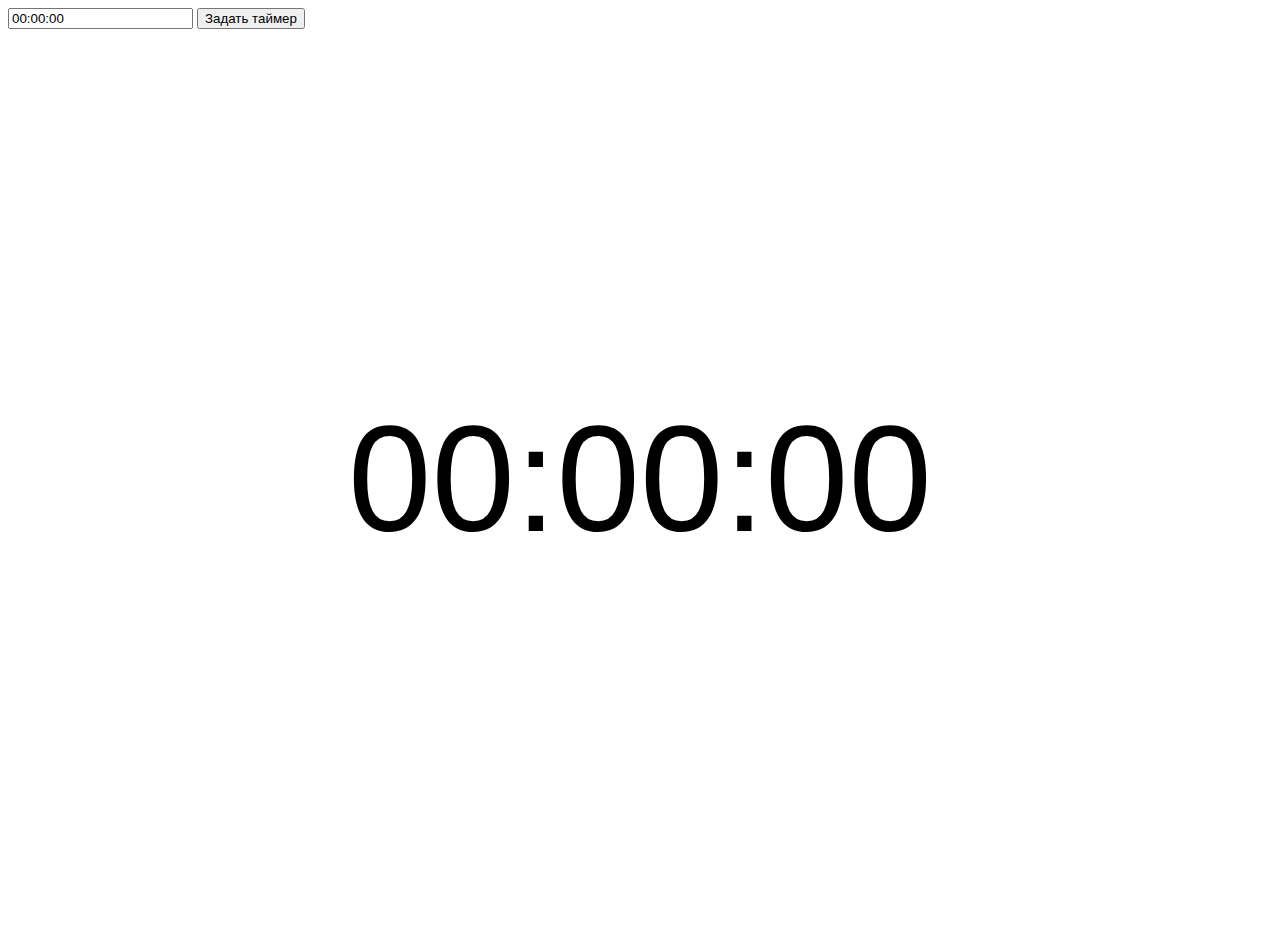
<file: index.html>
<!DOCTYPE html>
<html lang="en">
<head>
    <meta charset="UTF-8">
    <meta name="viewport" content="width=device-width, initial-scale=1.0">
    <title class="title">Document</title>
    <link rel="stylesheet" href="test.css">
</head>
<body>
    <!-- <audio src="./audio.mp3" autoplay controls class="putin"></audio><br> -->
    <input type="text" class='vremya' value="00:00:00">
    <button class="zadat">Задать таймер</button>
    <br>
    <div class="timer">
        <span class="hours">00</span>
        <span>:</span>
        <span class="minutes">00</span>
        <span>:</span>
        <span class="seconds">00</span>
    </div>
    
    
    <script src="./test.js"></script>
</body>
</html>
</file>
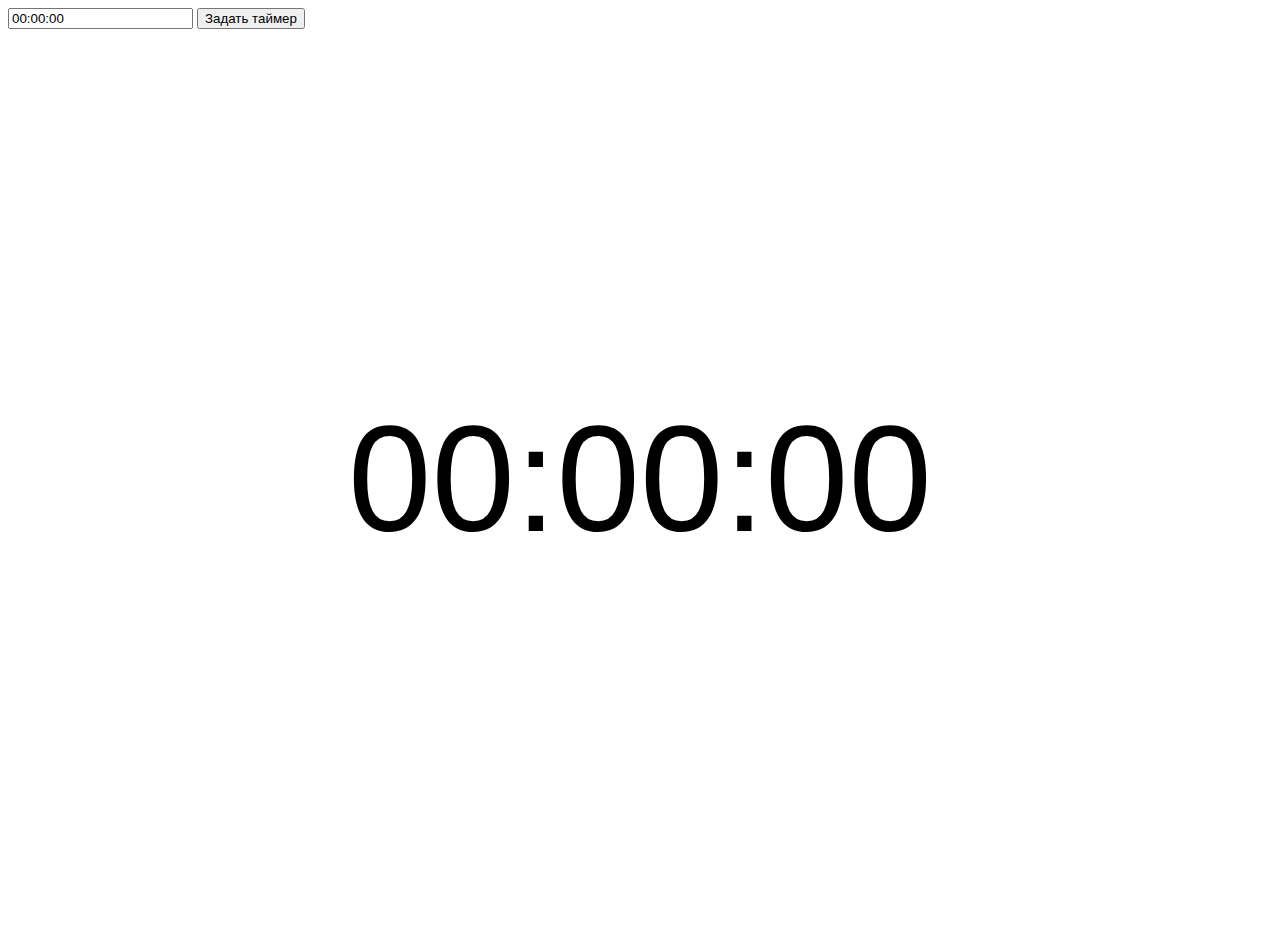
<file: test.html>
<!DOCTYPE html>
<html lang="en">
<head>
    <meta charset="UTF-8">
    <meta name="viewport" content="width=device-width, initial-scale=1.0">
    <title class="title">Document</title>
    <link rel="stylesheet" href="test.css">
</head>
<body>
    <!-- <audio src="./audio.mp3" autoplay controls class="putin"></audio><br> -->
    <input type="text" class='vremya' value="00:00:00">
    <button class="zadat">Задать таймер</button>
    <br>
    <div class="timer">
        <span class="hours">00</span>
        <span>:</span>
        <span class="minutes">00</span>
        <span>:</span>
        <span class="seconds">00</span>
    </div>
    
    
    <script src="./test.js"></script>
</body>
</html>
</file>
<file: test.css>
@import url(https://allfont.ru/allfont.css?fonts=pixel);
@import url(https://allfont.ru/allfont.css?fonts=ds-digital-bold);

.text{
    margin: 0 auto;
    font-size: 150px;
    width: 400px;
    max-width: 50%;
    border: 4px solid #000;
}
.timer{
    
    font-size: 150px;
    font-family: 'DS-Digital Bold', arial;
    height: 100vh;
    display: flex;
    align-items: center;
    justify-content: center;
}
</file>
